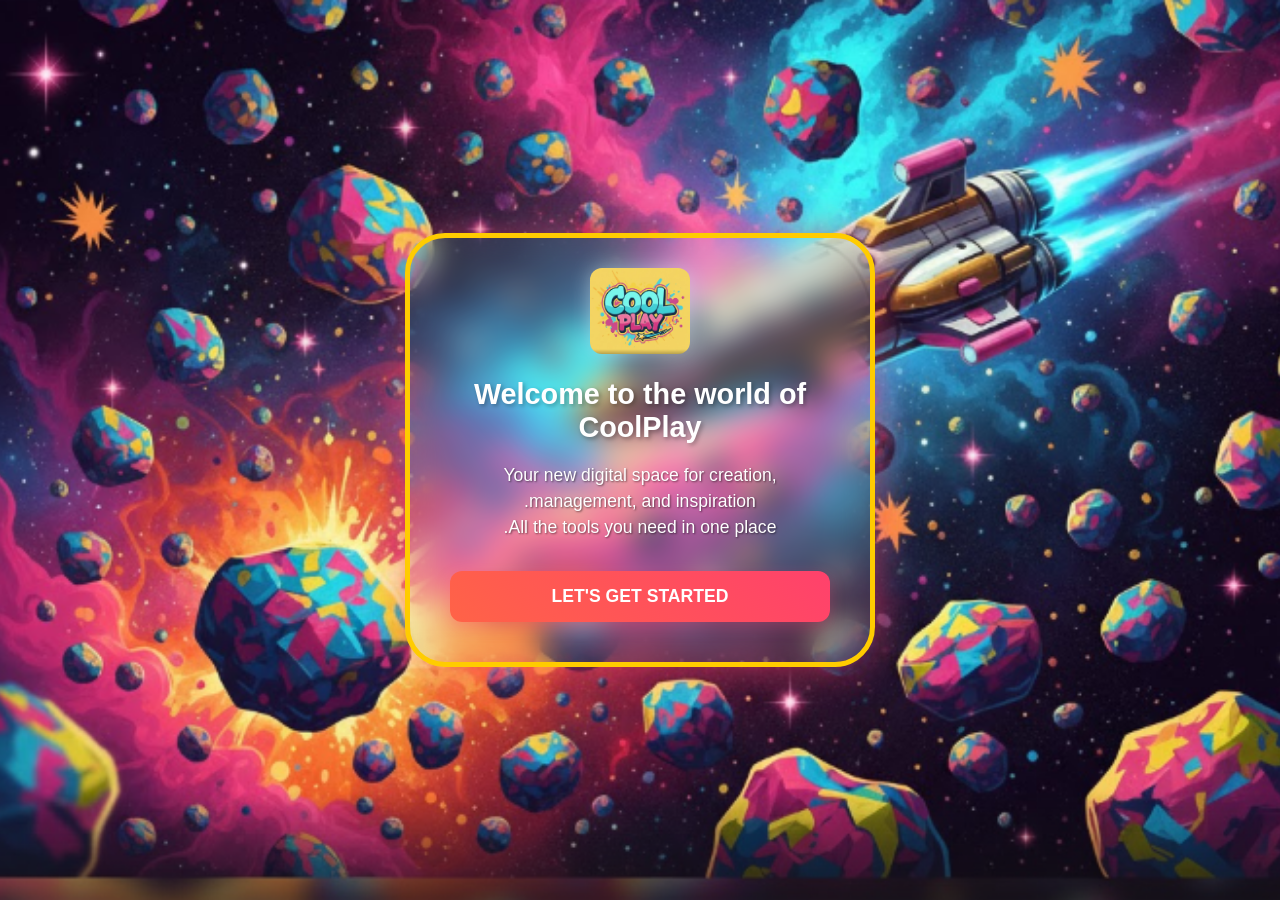
<file: index.html>
<!doctype html>
<html lang="he" dir="rtl">
  <head>
    <meta charset="UTF-8" />
    <meta name="viewport" content="width=device-width, initial-scale=1.0" />
    <link rel="stylesheet" href="./css/landingPage.css" />
    <title>CoolPlay | Welcome</title>
  </head>
  <body>
    <div id="container">
      <div class="logo-container">
        <img src="./image/222222.png" alt="CoolPlay Logo" class="logo">
      </div>

      <h2>Welcome to the world of CoolPlay</h2>
      <p style="color: #fff; margin-bottom: 30px; font-size: 1.1rem; text-shadow: 1px 1px 2px rgba(0,0,0,0.5);">
        Your new digital space for creation, management, and inspiration.
        <br>All the tools you need in one place.
      </p>

      <div id="goTo">
        <a href="./html/login.html">Let's Get Started</a>
      </div>
    </div>
  </body>
</html>
</file>
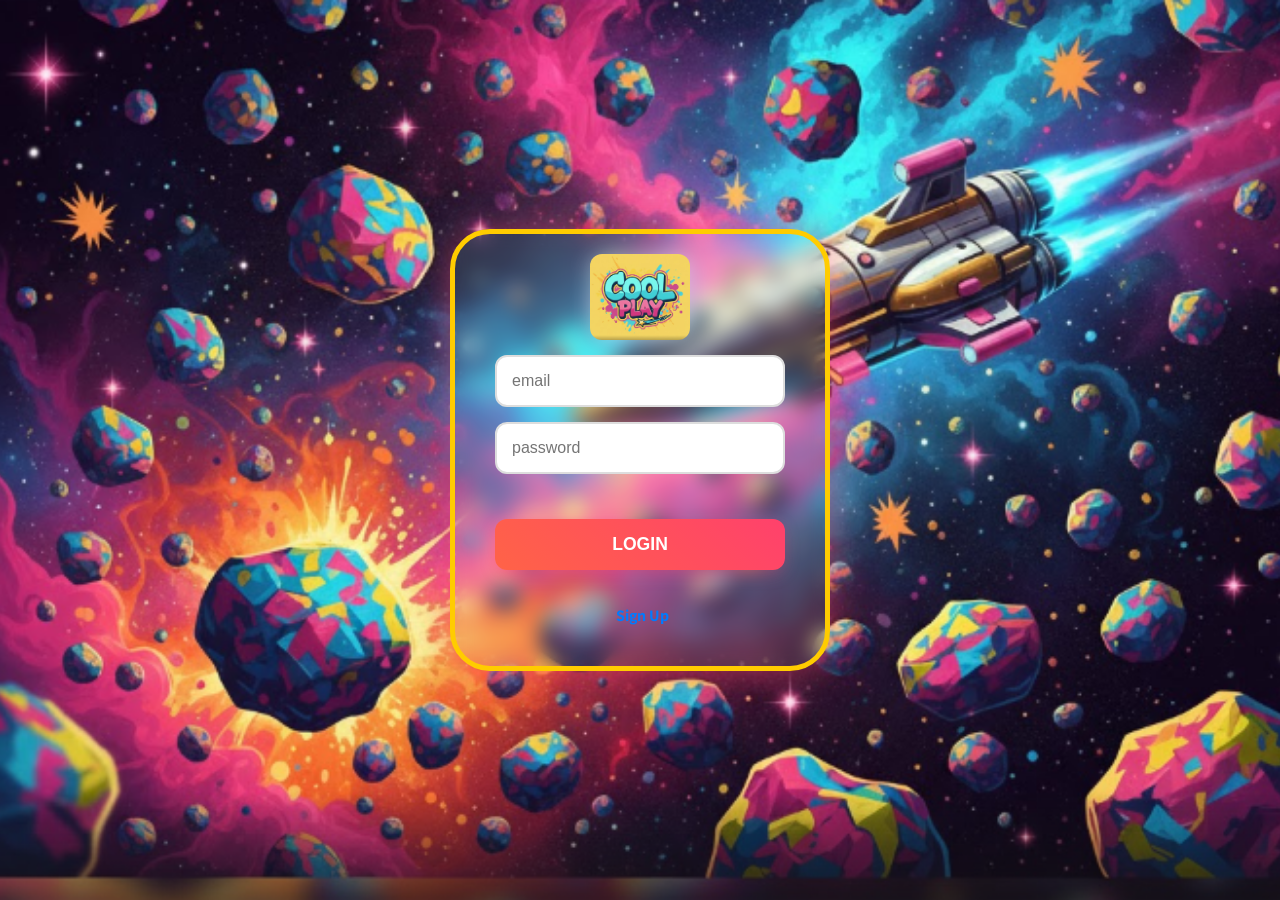
<file: html/home.html>
<!DOCTYPE html>
<html lang="en">
<head>
    <meta charset="UTF-8">
    <meta name="viewport" content="width=device-width, initial-scale=1.0">
    <link href="../css/all.css" rel="stylesheet" type="text/css">
    <link href="../css/home.css" rel="stylesheet" type="text/css">
        <link rel="icon" href="../image/222222.png" type="image/png" />
       <title>home</title>
</head>
<body>
    <div id="all">
        <img
            src="../image/222222.png"
            id="logo"
            alt="logo"
            style="max-width: 200px"
        />
    </div>
     <section class="games-container">
        <h1 class="titleHome">Choose Game</h1>

        <div class="otherGames">

            

            <a href="../html/error.html" class="gameItem">
                <div class="gameBox">
                    <img src="../image/mario.gif" ></img>
                </div>
                <h3 class="titleHome">Super Mario Bros</h3>
            </a>

            <a href="../html/error.html" class="gameItem">
                <div class="gameBox">
                    <img src="../image/rabbit.gif" alt="Tic Tac Toe">
                </div>
                <h3 class="titleHome">Fast Rabbit</h3>
            </a>
         <a href="../html/Instructions.html" class="gameItem">
                <div class="gameBox">
                    <img src="../image/spaceShip.gif" alt="Minesweeper">
                </div>
                <h3 class="titleHome">Minesweeper</h3>
            </a>
            <a href="../html/error.html" class="gameItem">
                <div class="gameBox">
                    <img src="../image/car.gif" alt="Connect 4">
                </div>
                <h3 class="titleHome">Hot Weels</h3>
            </a>

        </div>


    </section>
    </body>
<script src="../js/all.js"></script>
</html>
</file>
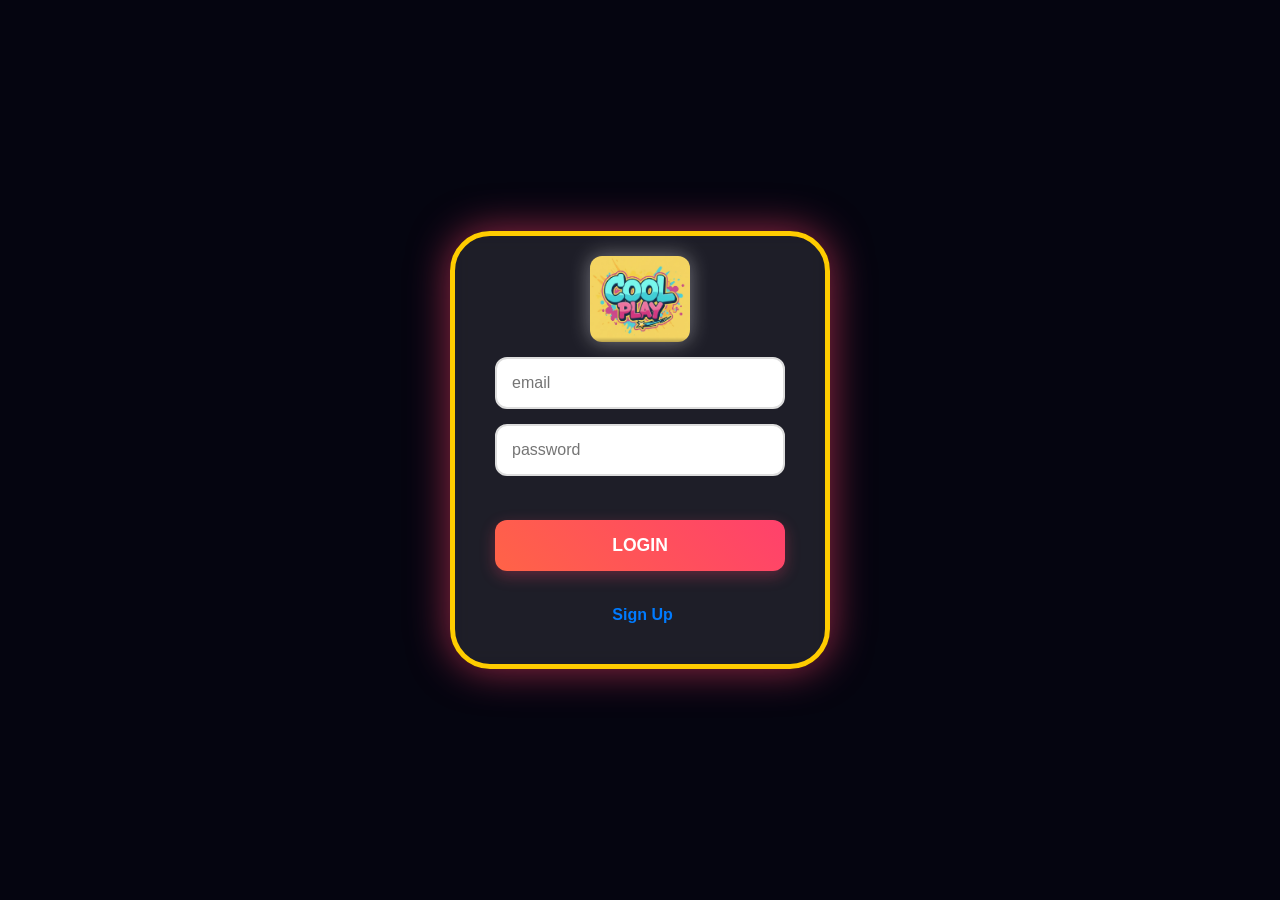
<file: html/Instructions.html>
<!doctype html>
<html lang="en">
  <head>
    <meta charset="UTF-8" />
    <meta name="viewport" content="width=device-width, initial-scale=1.0" />
    <link href="../css/all.css" rel="stylesheet" type="text/css" />
    <link href="../css/Instructions.css" rel="stylesheet" type="text/css" />
    <link rel="icon" href="../image/222222.png" type="image/png" />
    <title>Welcome - Space Mission</title>
  </head>
  <body>
    <div id="all"></div>
    <div id="goBack">
      <a href="../html/home.html">Back to home</a>
    </div>
    <main class="welcome-main">
      <section class="instructions" aria-label="Game Instructions">
        <h2>🚀 Mission: Asteroid Navigation</h2>
        <p>
          Welcome, Captain! Your mission is to guide your spaceship safely
          without hitting unstable asteroids that will cause a ship explosion.
          Here are your mission protocols:
        </p>

        <ol>
          <li>
            <strong>Scanning the Area:</strong> Click a tile to scan for danger.
            The number revealed tells you how many asteroids are hidden in the 8
            surrounding tiles.
          </li>
          <li>
            <strong>Avoid Explosion:</strong> If you click a tile containing an
            asteroid (☄️), your ship will be destroyed and the mission ends.
          </li>
          <li>
            <strong>Marking Danger:</strong> Use the Flag (Right-Click) to mark
            tiles where you suspect an asteroid is hidden to avoid accidental
            contact.
          </li>
          <li>
            <strong>Victory:</strong> The mission is successful once all safe
            space sectors are revealed.
          </li>
          <li>
            <strong>Abort Mission:</strong> Click the "LOG OUT" button to return
            to base.
          </li>
        </ol>

        <div class="LevelSelection">
          <label for="difficulty">Choose Flight Difficulty:</label>
          <select id="difficulty">
            <option value="beginner">Safe Route (8×8, 10 Asteroids)</option>
            <option value="intermediate" selected>
              Challenging Route (10×10, 15 Asteroids)
            </option>
            <option value="expert">Asteroid Belt (16×16, 40 Asteroids)</option>
          </select>
          <button id="startBtn">Launch Spaceship! 🚀</button>
        </div>
      </section>
    </main>
  </body>
  <script src="../js/all.js"></script>
  <script src="../js/Instructions.js"></script>
</html>
</file>
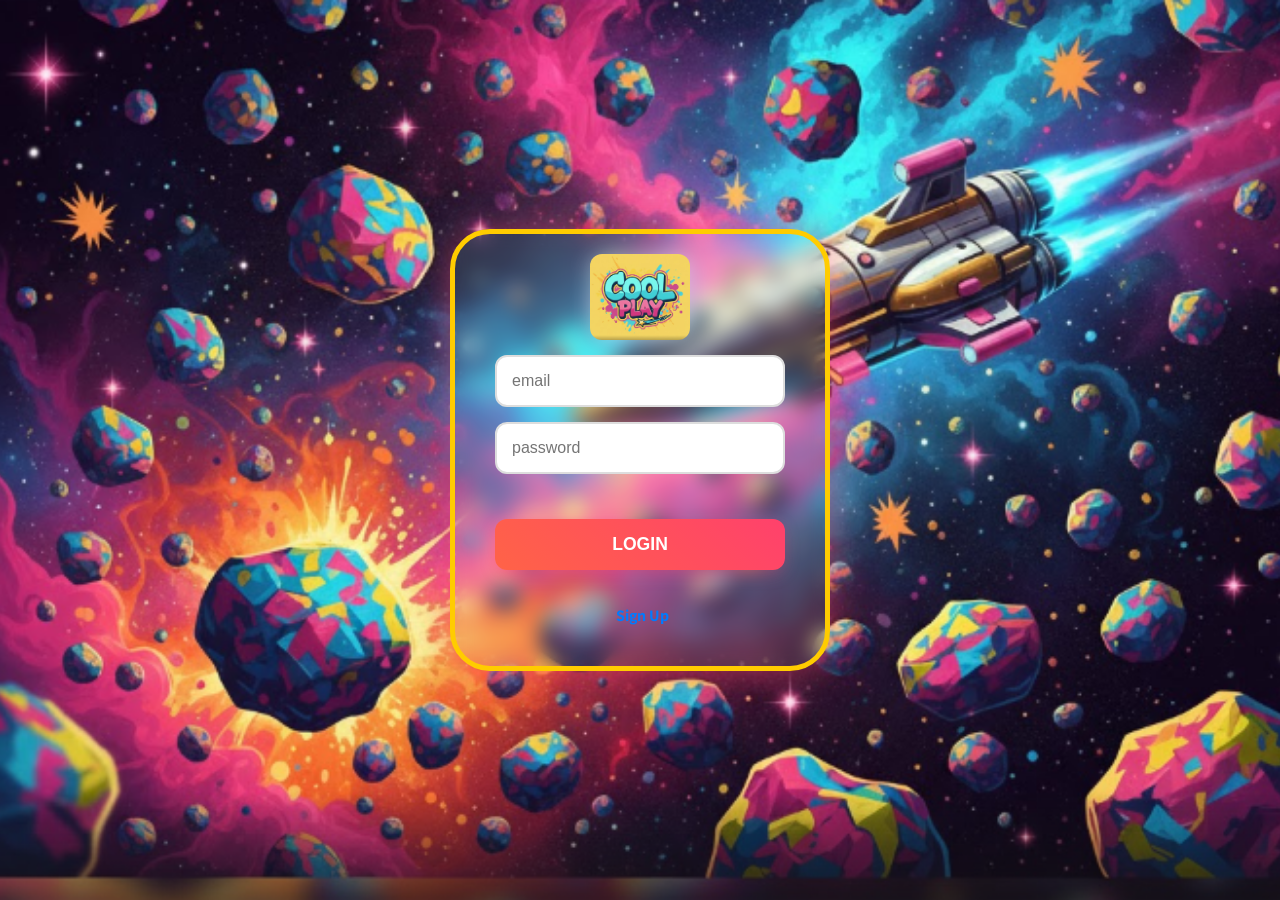
<file: html/login.html>
<!DOCTYPE html>
<html lang="en">
  <head>
    <meta charset="UTF-8" />
    <meta name="viewport" content="width=device-width, initial-scale=1.0" />
        <link rel="stylesheet" href="../css/login.css" />
        <link rel="stylesheet" href="../css/all.css" />
     <link rel="icon" href="../image/222222.png" type="image/png" />
    <title>coolPlay</title>

    <link rel="icon" href="../image/space-background.png" type="image/png" />
  </head>
  <body>
    <div id="container">
      <div class="logo-container">
        <img src="../image/222222.png" alt="Logo" class="logo" />
      </div>
      <form id="login">
        <div class="details">
          <div class="inputs">
            <input type="email" placeholder="email" id="loginEmail"  required>
          </div>
          <div class="inputs">
            <input type="password" placeholder="password" id="loginPass" pattern="(?=.*\d)(?=.*[a-z])(?=.*[A-Z]).{8,}" required>
          </div>
          <span id="alertLogin"></span>
          <div class="inputs">
            <input type="submit" value="login">
          </div>
          <div class="link">
            <a href="#" id="signLink">Sign Up</a>
          </div>
        </div>
      </form>

    <form id="signUp">
     <div class="details">
      <div class="inputs">
        <input type="text" placeholder="name" id="name"  pattern="[A-Za-zא-ת\s]+" required>
      </div>
      <div class="inputs">
        <input type="email" id="signEmail"  placeholder="email"  required>                       
      </div>                    
      <div class="inputs">
        <input type="password" placeholder="A strong password"  id="signPass" pattern="(?=.*\d)(?=.*[a-z])(?=.*[A-Z]).{8,}" required>                        
      </div>                    
      <div class="inputs">
        <input type="password" placeholder="Confirm password" id="confirmPass" pattern="(?=.*\d)(?=.*[a-z])(?=.*[A-Z]).{8,}" required>  
      </div>
      <span id="alertSign"></span>
       <div class="inputs">
          <input type="submit" value="Sign Up">
      </div>
      <div class="link">
        <div>Already have an acount? </div>
        <a href="#" id="loginLink">Login</a>
      </div>
     </div>
    </form>
  </div>

    <br />
    <br />
    <br />
  </body>
<script src="../js/login.js"></script>
</html>
</file>
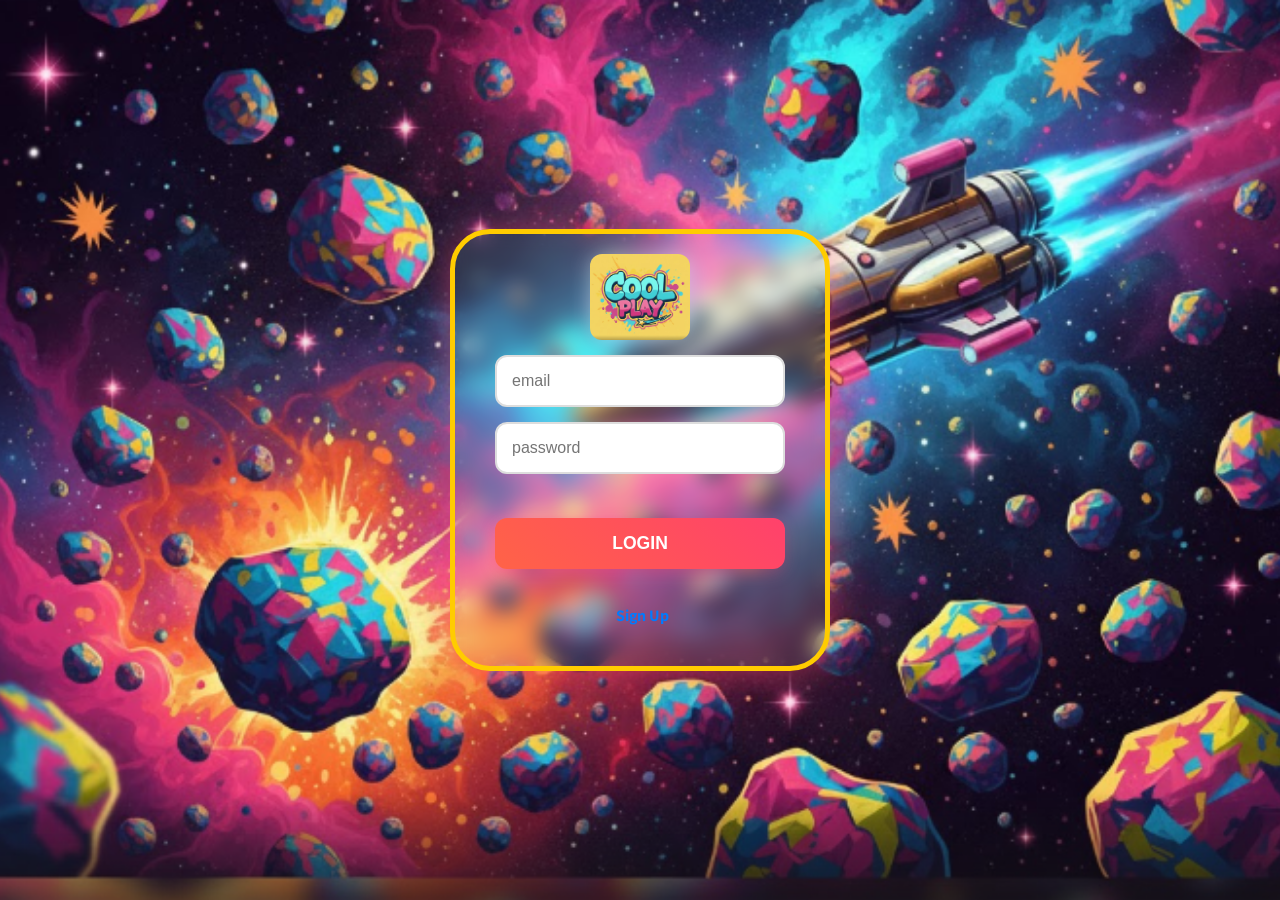
<file: html/mis.html>
<!doctype html>
<html lang="en">
  <head>
    <meta charset="UTF-8" />
    <meta name="viewport" content="width=device-width, initial-scale=1.0" />
    <link rel="stylesheet" href="../css/all.css" />
    <link rel="stylesheet" href="../css/mis.css" />
    <link rel="icon" href="../image/222222.png" type="image/png" />

    <title>game</title>
  </head>
  <body>
    <div id="all"></div>
    <div id="levelBack">
      <a href="../html/Instructions.html">Back to level menu</a>
    </div>
    <div id="userNameAndProfilePic">
      <div id="profilePic">
        <img src="../image/astronaut.jpg" alt="Profile Picture" />
      </div>
      <div id="userName">User Name</div>
    </div>
    <div id="boardAndScore">
      <div id="gameAndtopRow">
        <div id="gameBoard"></div>
      </div>

      <div id="score">
        <p>The least of time Beginners level:</p>
        <div id="level0">59:59</div>
        <p>The least of time Intermediate level:</p>
        <div id="level1">59:59</div>
        <p>The least of time Experts level:</p>
        <div id="level2">59:59</div>
      </div>
    </div>

    <div id="loosingAlert">
      <div id="loserText">you lost the game! maybe next time...</div>
      <a href="javascript:location.reload()">new game</a>
      <a href="../html/login.html">log out</a>
    </div>
    <div id="winningAlert">
      <div id="youWon"></div>
      <a href="javascript:location.reload()">new game</a>
      <a href="../html/login.html">log out</a>
    </div>
  </body>
  <script src="../js/all.js"></script>
  <script src="../js/mis.js"></script>
</html>
</file>
<file: css/landingPage.css>
/* עיצוב כללי של הגוף - תואם לדף הכניסה */
body {
    margin: 0;
    padding: 0;
    font-family: 'Segoe UI', sans-serif;
    background-image: url('../image/logo_2++.png'); 
    background-size: cover;
    background-position: center;
    background-repeat: no-repeat;
    background-attachment: fixed;
    display: flex;
    justify-content: center;
    align-items: center; 
    min-height: 100vh;
}

/* המיכל הראשי - עכשיו הוא זה שמקבל את אפקט הזכוכית */
#container {
    background: rgba(255, 255, 255, 0.1); 
    backdrop-filter: blur(15px);
    -webkit-backdrop-filter: blur(15px);
    border: 5px solid #ffcc00; 
    border-radius: 40px;
    padding: 40px;
    width: 380px; /* תואם לרוחב דף ה-Login */
    text-align: center;
    box-shadow: 0 0 40px rgba(255, 65, 108, 0.6); 
    position: relative;
}

/* עיצוב הלוגו */
.logo-container {
    display: flex;
    justify-content: center; 
    align-items: center;     
    width: 100%;             
    margin-bottom: 15px;   
    margin-top: -10px;    
}

.logo {
    width: 100px;            
    height: auto;            
    border-radius: 12px;     
    filter: drop-shadow(0 0 10px rgba(255, 255, 255, 0.4));
    transition: transform 0.3s ease;
}

/* טקסטים */
h2 {
    color: #fff; /* שיניתי ללבן כדי שיבלוט על הרקע המטושטש */
    font-size: 1.8rem;
    margin-bottom: 15px;
    text-shadow: 2px 2px 4px rgba(0, 0, 0, 0.3);
}

p {
    color: #fff;
    margin-bottom: 30px;
    font-size: 1.1rem;
    line-height: 1.5;
}

/* אזור הכפתור */
#goTo {
    margin-top: 20px;
}

/* עיצוב הקישור ככפתור */
#goTo a {
    display: block;
    background: linear-gradient(45deg, #ff6347, #ff416c);
    color: white;
    text-decoration: none;
    padding: 15px;
    border-radius: 12px;
    font-weight: bold;
    font-size: 1.1rem;
    text-transform: uppercase;
    box-shadow: 0 5px 15px rgba(255, 65, 108, 0.3);
    transition: all 0.3s ease;
}

#goTo a:hover {
    transform: translateY(-3px);
    box-shadow: 0 8px 20px rgba(255, 65, 108, 0.5);
}
</file>
<file: css/all.css>
@import url('https://fonts.googleapis.com/css2?family=Orbitron:wght@400;700&family=Assistant:wght@300;400;700&display=swap');

* {
    box-sizing: border-box;
    -webkit-tap-highlight-color: transparent;
}

body {
    margin: 0;
    padding: 0;
    background-color: #050510; 
    color: #ffffff;
    font-family: 'Assistant', sans-serif; 
    overflow-x: hidden;
}

#all {
    position: static;
    width: auto;
    height: auto;
    background: transparent;
}

#all > a {
    position: fixed;
    right: 0; 
    bottom: 20px;
    width: 170px;
    height: 60px;
    

    background: rgba(0, 210, 255, 0.1); 
    backdrop-filter: blur(8px); 
    
   
    border: 1px solid rgba(0, 210, 255, 0.3);
    border-right: none;
    border-radius: 40px 0 0 40px; 
    
    display: flex;
    align-items: center;
    justify-content: center;
    color: #00ffff;
    font-family: 'Orbitron', sans-serif; 
    font-weight: 700;
    font-size: 14px;
    text-decoration: none;
    letter-spacing: 1px;
    
    box-shadow: -5px 5px 20px rgba(0, 0, 0, 0.4), 
    inset 5px 0 15px rgba(0, 210, 255, 0.1);
    
    z-index: 9999;
    transition: all 0.3s cubic-bezier(0.175, 0.885, 0.32, 1.275);
}

#all > a:hover {
    width: 190px; 
    background: rgba(0, 210, 255, 0.2);
    color: #ffffff;
    border-color: #00ffff;
    box-shadow: -5px 5px 25px rgba(0, 210, 255, 0.4);
    text-shadow: 0 0 8px #00ffff;
}
.back-link {
    display: block;   
    margin-bottom: 20px; 
    text-decoration: none; 
    color: blue;        
}

#goTo{
    margin: 100px 100px 100px 100px;
    color: #ffffff;
    background-color: rgba(0, 210, 255, 0.1);  
    height: 30vh;
    width: 90vw;
    padding:  100px 100px 100px 100px;
    text-align: center;
}
</file>
<file: css/home.css>
body {
    background: radial-gradient(circle, #1a1a2e 0%, #0f0f1a 100%);
    margin: 0;
    padding: 0;
    font-family: 'Segoe UI', sans-serif;
    min-height: 100vh;
    display: flex;
   
    padding: 50px 0;
    box-sizing: border-box;
    position: relative;
    overflow-x: hidden;
 
    min-height: 100vh;   
    margin: 0;
    display: flex;
    flex-direction: column;
    align-items: center;
    justify-content: flex-start; 
    padding-top: 50px;
}

body::before {
    content: "";
    position: fixed;
    top: 0;
    left: 0;
    width: 100%;
    height: 100%;
    background-size: cover;
    background-position: center;
    background-repeat: no-repeat;
    filter: blur(8px); 
    transform: scale(1.1); 
}

.titleHome {
    color: #fff;
    font-size: 2rem;
    text-transform: uppercase;
    text-shadow: 0 0 20px rgba(255, 204, 0, 0.6);
    text-align: center; 
    width: 100%;
    margin-bottom: 40px;
    
}

.otherGames {
    display: grid;
    gap: 30px;
    max-width: 800px;
    grid-template-columns: repeat(auto-fit, minmax(280px, 1fr)); 
    width: 100%;
    max-width: 1250px; 
    justify-content: center; 
}

.gameBox {
    width: 280px;
    height: 280px;
    background: rgba(255, 255, 255, 0.1); 
    backdrop-filter: blur(10px);
    -webkit-backdrop-filter: blur(10px);
    border: 4px solid #ffcc00; 
    border-radius: 40px;      
    overflow: hidden;
    box-shadow: 0 0 30px rgba(255, 65, 108, 0.4); 
    display: flex;
    justify-content: center;
    align-items: center;
    transition: transform 0.3s ease, box-shadow 0.3s ease;
}

.gameItem {
    text-decoration: none;
    color: white;
    display: flex;
    flex-direction: column;
    align-items: center;
}

.gameItem:hover .gameBox {
    transform: translateY(-10px) scale(1.02);
    box-shadow: 0 0 50px rgba(255, 204, 0, 0.6); 
    border-color: #fff;
}

.gameBox img {
    width: 100%;
    height: 100%;
    object-fit: cover;
}

.gameItem h3 {
    margin-top: 15px;
    font-size: 1.6rem;
    text-shadow: 2px 2px 4px rgba(0,0,0,0.5);
    background: rgba(0,0,0,0.3);
    padding: 5px 20px;
    border-radius: 20px;
}
#logo{
    position: absolute;
    top: 10px;
    left: 10px;
    width: 100px;
    height: auto;
    z-index: 10;
    border-radius: 20%;
}
</file>
<file: css/Instructions.css>
body {
    margin: 0;
    padding: 0;
    background: radial-gradient(circle, #1a1a2e 0%, #0f0f1a 100%);
    font-family: 'Segoe UI', Tahoma, Geneva, Verdana, sans-serif;
    color: #e0e0e0;
    display: flex;
    justify-content: center;
    align-items: center;
    min-height: 100vh;
}

.instructions {
    position: relative;
    width: 90%;
    max-width: 600px;
    background: rgba(255, 255, 255, 0.05);
    backdrop-filter: blur(10px); 
    border: 1px solid rgba(255, 255, 255, 0.1);
    padding: 30px;
    border-radius: 20px;
    box-shadow: 0 15px 35px rgba(0, 0, 0, 0.5);
    direction: rtl;
    text-align: right;
    animation: fadeIn 0.8s ease-out; 
}

.instructions h2 {
    color: #4facfe; 
    text-shadow: 0 0 10px rgba(79, 172, 254, 0.5);
    font-size: 28px;
    margin-bottom: 20px;
    border-bottom: 2px solid rgba(79, 172, 254, 0.3);
    display: inline-block;
    padding-bottom: 5px;
}

.instructions ol {
    padding-right: 20px;
}

.instructions li {
    margin: 12px 0;
    font-size: 1.1rem;
    color: #ffffff;
}

.LevelSelection {
    margin-top: 30px;
    padding-top: 20px;
    border-top: 1px solid rgba(255, 255, 255, 0.1);
    display: flex;
    flex-direction: column;
    gap: 15px;
}

select {
    background: #16213e;
    color: white;
    padding: 10px;
    border: 1px solid #4facfe;
    border-radius: 8px;
    outline: none;
    cursor: pointer;
}


#startBtn {
    background: linear-gradient(45deg, #00f2fe 0%, #4facfe 100%);
    color: #000;
    border: none;
    padding: 15px 30px;
    font-size: 1.2rem;
    font-weight: bold;
    border-radius: 50px;
    cursor: pointer;
    transition: all 0.3s ease;
    box-shadow: 0 4px 15px rgba(79, 172, 254, 0.4);
    text-transform: uppercase;
}

#startBtn:hover {
    transform: translateY(-3px) scale(1.05); 
    box-shadow: 0 6px 20px rgba(79, 172, 254, 0.6);
    filter: brightness(1.1);
}

#startBtn:active {
    transform: translateY(1px);
}

@keyframes fadeIn {
    from { opacity: 0; transform: translateY(20px); }
    to { opacity: 1; transform: translateY(0); }
}

@media (max-width: 600px) {
    .instructions {
        width: 95%;
        padding: 20px;
    }
}

#goBack > a {
    position: fixed;
    right: 0; 
    bottom: 100px;
    width: 170px;
    height: 60px;
  
    background: rgba(0, 210, 255, 0.1); 
    backdrop-filter: blur(8px); 
   
    border: 1px solid rgba(0, 210, 255, 0.3);
    border-right: none;
    border-radius: 40px 0 0 40px; 
    
   
    display: flex;
    align-items: center;
    justify-content: center;
    color: #00ffff;
    font-family: 'Orbitron', sans-serif; 
    font-weight: 700;
    font-size: 14px;
    text-decoration: none;
    letter-spacing: 1px;
    
    box-shadow: -5px 5px 20px rgba(0, 0, 0, 0.4), 
    inset 5px 0 15px rgba(0, 210, 255, 0.1);
    
    z-index: 9999;
    transition: all 0.3s cubic-bezier(0.175, 0.885, 0.32, 1.275);
}

#goBack > a:hover {
    width: 190px; 
    background: rgba(0, 210, 255, 0.2);
    color: #ffffff;
    border-color: #00ffff;
    box-shadow: -5px 5px 25px rgba(0, 210, 255, 0.4);
    text-shadow: 0 0 8px #00ffff;
}
</file>
<file: css/login.css>
body {
    margin: 0;
    padding: 0;
    font-family: 'Segoe UI', sans-serif;
    background-image: url('../image/logo_2++.png'); 
    background-size: cover;
    background-position: center;
    background-repeat: no-repeat;
    background-attachment: fixed;
    display: flex;
    justify-content: center;
    align-items: center; 
    min-height: 100vh;
}

#container {
    margin: 80px 0; 
    background: rgba(255, 255, 255, 0.1); 
    backdrop-filter: blur(10px);
    -webkit-backdrop-filter: blur(10px);
    border: 5px solid #ffcc00; 
    border-radius: 40px;
    padding: 40px;
    width: 380px;
    text-align: center;
    box-shadow: 0 0 40px rgba(255, 65, 108, 0.6); 
    position: relative;
}

.logo-container {
    display: flex;
    justify-content: center; 
    align-items: center;     
    width: 100%;             
    margin-bottom: 15px;   
        padding-top: 0;        
    margin-top: -20px;    
}

.logo {
    width: 100px;            
    height: auto;            
    border-radius: 12px;     
    filter: drop-shadow(0 0 10px rgba(255, 255, 255, 0.4));
    transition: transform 0.3s ease;
}

.logo:hover {
    transform: scale(1.1);
}

h2 {
    color: #333;
    font-size: 2rem;
    margin-bottom: 20px;
}

.inputs input {
    width: 100%;
    padding: 15px;
    margin-bottom: 15px;
    border: 2px solid #ddd;
    border-radius: 12px;
    background: #fff;
    font-size: 1rem;
    box-sizing: border-box;
    transition: 0.3s;
}

.inputs input:focus {
    border-color: #00d4ff;
    box-shadow: 0 0 10px rgba(0, 212, 255, 0.3);
    outline: none;
}

input[type="submit"] {
    background: linear-gradient(45deg, #ff6347, #ff416c);
    color: white;
    border: none;
    padding: 15px;
    border-radius: 12px;
    font-weight: bold;
    font-size: 1.1rem;
    cursor: pointer;
    width: 100%;
    text-transform: uppercase;
    box-shadow: 0 5px 15px rgba(255, 65, 108, 0.3);
    transition: transform 0.2s;
}

input[type="submit"]:hover {
    transform: translateY(-3px);
    box-shadow: 0 8px 20px rgba(255, 65, 108, 0.5);
}

.link {
    margin-top: 20px;
    color: #1a1a1a; 
    font-weight: 500; 
}

.link a {
   
    color: #007bff; 
    font-weight: bold;
    text-decoration: none;
    margin-left: 5px; 
}

.link a:hover {
 
    text-decoration: underline;
    color: #0056b3;
}

#alertLogin, #alertSign {
    color: #b30000; 
    font-weight: bold;
    display: block;
    margin-bottom: 10px;
    min-height: 1.2em;
    text-shadow: 0 0 1px rgba(255, 255, 255, 0.5);
}

#signUp {
    display: none;
}
</file>
<file: css/mis.css>
body {
  background-image: url('../image/555555.png');
  background-size: cover;
  background-position: center;
  background-repeat: no-repeat;
  background-attachment: fixed;
  font-family: "Orbitron", sans-serif;
  color: #fff;
  margin: 0;
  padding: 20px;
  display: flex;
  flex-direction: column;
  align-items: center;
  min-height: 100vh;
  box-sizing: border-box;
}

#profilePic img {
  border-radius: 50%;
  border: 2px solid #00ffff;
  box-shadow: 0 0 10px #00ffff;
  width: 60px;
  height: 60px;
}

#userNameAndProfilePic {
display: flex;
  align-items: center;
  gap: 10px;
  margin-right: auto; /* במקום 1200px */
  width: fit-content;
}
 #userName{
  font-size: 1.2rem;
  color: #00ffff;
  text-shadow: 0 0 10px #00ffff;
 }
#main-container {
  display: flex;
  flex-direction: row;
  justify-content: center;
  align-items: flex-start;
  gap: 50px;
  width: 100%;
  max-width: 1200px;

  margin-top: 30px;
  overflow-x: auto; 
  padding-bottom: 20px;


}

#score {
  background: rgba(15, 15, 35, 0.8);
  backdrop-filter: blur(10px);
  border: 2px solid #b834c4;
  border-radius: 20px;
  padding: 25px;
  min-width: 280px;
  box-shadow: 0 0 20px rgba(162, 16, 206, 0.3);
  text-align: center;
}

#score p {
  font-size: 0.85rem;
  color: #dd00ff;
  margin: 20px 0 8px 0;
  text-transform: uppercase;
  letter-spacing: 1px;
}

#score div[id^="level"] {
  font-size: 1.5rem;
  font-weight: bold;
  color: #ffd700;
  text-shadow: 0 0 10px rgba(255, 215, 0, 0.5);
  background: rgba(0, 0, 0, 0.4);
  padding: 8px 15px;
  border-radius: 8px;
  border: 1px solid rgba(255, 215, 0, 0.3);
  display: inline-block;
}

#game-area {
display: flex;
  flex-direction: column;
  align-items: center;
  flex-shrink: 0; /* מונע מכל האזור להימעך */
}

#gameBoard {
background-color: rgba(20, 20, 40, 0.8);
  padding: 15px;
  border: 2px solid #9025a8;
  border-radius: 10px;
  box-shadow: 0 5px 25px rgba(99, 6, 113, 0.3);
  
  /* התיקון: */
  width: max-content; 
  display: block;
}
  .cell {
  width: 40px !important;
  height: 40px !important;
  min-width: 40px !important;
  min-height: 40px !important;
  flex: 0 0 40px !important; 
  background-color: #2a2a4a;
  border: 1px solid #000000;
  border-radius: 4px;
  display: flex !important;
  justify-content: center !important;
  align-items: center !important;
  font-size: 1.2rem;
  cursor: pointer;
  box-sizing: border-box;
}
.cell:hover {
  background-color: #3a3a6a;
}

.cell.open {
background-color: transparent;
  color: #00ffff;
  border-color: #000000;
  flex: 0 0 40px !important;
  width: 40px !important;
  height: 40px !important;
  min-width: 40px !important;
  min-height: 40px !important;
  box-sizing: border-box;
  overflow: hidden;
}

.topRow {
  display: flex;
  justify-content: space-around;
  align-items: center;
  margin-bottom: 20px;
  background: linear-gradient(180deg, rgba(26, 26, 46, 0.95) 0%,rgba(22, 33, 62, 0.95) 100%);
  border: 2px solid #9f139f;
  border-radius: 50px;
  padding: 10px 20px;
  box-shadow: 0 0 15px rgba(139, 10, 151, 0.4);
}

#flags {
  color: #ffd700;
  text-shadow: 0 0 10px #ffd700;
  font-size: 1.3rem;
}
#timer {
  color: #00ff00;
  text-shadow: 0 0 10px #00ff00;
  font-size: 1.3rem;
}




#winningAlert,
#loosingAlert {
  display: none;
  position: fixed;
  top: 50%;
  left: 50%;
  transform: translate(-50%, -50%);
  
  padding: 100px 60px;
  min-width: 650px;
  border-radius: 50px;
  text-align: center;
  z-index: 10000;
  backdrop-filter: blur(30px);
  box-shadow: 0 0 100px rgba(0, 0, 0, 0.9);
  

  animation: giantPopIn 0.6s cubic-bezier(0.175, 0.885, 0.32, 1.275) forwards;
}

@keyframes giantPopIn {
  0% { transform: translate(-50%, -50%) scale(0.2) rotate(-10deg); opacity: 0; }
  100% { transform: translate(-50%, -50%) scale(1) rotate(0deg); opacity: 1; }
}

#winningAlert {
  border: 10px solid #00ff00;
  background: rgba(0, 30, 10, 0.98);
  color: #00ff00;
}

#loosingAlert {
  border: 10px solid #ff4500;
  background: rgba(30, 0, 0, 0.98);
  color: #ff4500;
}

#winningAlert h2, #loosingAlert h2 {
  font-size: 6rem; 
  margin: 0;
  text-transform: uppercase;
}

#winningAlert a, #loosingAlert a {
  display: inline-block;
  text-decoration: none;
  color: #fff;
  padding: 25px 60px;
  margin-top: 40px;
  border: 4px solid #fff;
  border-radius: 60px;
  font-size: 2rem;
  font-weight: 900;
  background: rgba(255, 255, 255, 0.1);
  transition: 0.3s;
}

#winningAlert a:hover { background: #00ff00; color: #000; box-shadow: 0 0 50px #00ff00; transform: scale(1.1); }
#loosingAlert a:hover { background: #ff4500; color: #000; box-shadow: 0 0 50px #ff4500; transform: scale(1.1); }






.shake-board {
  animation: shake 0.5s;
}
@keyframes shake {
  0%,100% {transform: translate(0, 0);}
  25% { transform: translate(-5px, 0); }
  75% { transform: translate(5px, 0); }
}

@media (max-width: 900px) {
  #main-container {
    flex-direction: column;
    align-items: center;
  }
}
#boardAndScore {
    display: flex; 
    flex-direction: row;
    justify-content: center;
    align-items: flex-start;
    gap: 150px;
    width: fit-content; 
    margin: 20px 20px 0 auto; 
}
#levelBack > a {
    position: fixed;
    right: 0; 
    bottom: 100px;
    width: 170px;
    height: 60px;
    
    background: rgba(0, 210, 255, 0.1); 
    backdrop-filter: blur(8px); 
    
    border: 1px solid rgba(0, 210, 255, 0.3);
    border-right: none;
    border-radius: 40px 0 0 40px; 
    
    display: flex;
    align-items: center;
    justify-content: center;
    color: #00ffff;
    font-family: 'Orbitron', sans-serif; 
    font-weight: 700;
    font-size: 14px;
    text-decoration: none;
    letter-spacing: 1px;
    box-shadow: -5px 5px 20px rgba(0, 0, 0, 0.4), 
    inset 5px 0 15px rgba(0, 210, 255, 0.1);
    z-index: 9999;
    transition: all 0.3s cubic-bezier(0.175, 0.885, 0.32, 1.275);
}

#levelBack > a:hover {
    width: 190px; 
    background: rgba(0, 210, 255, 0.2);
    color: #ffffff;
    border-color: #00ffff;
    box-shadow: -5px 5px 25px rgba(0, 210, 255, 0.4);
    text-shadow: 0 0 8px #00ffff;
}
.back-link {
    display: block;     
    margin-bottom: 20px; 
    text-decoration: none; 
    color: blue;      
}
</file>
